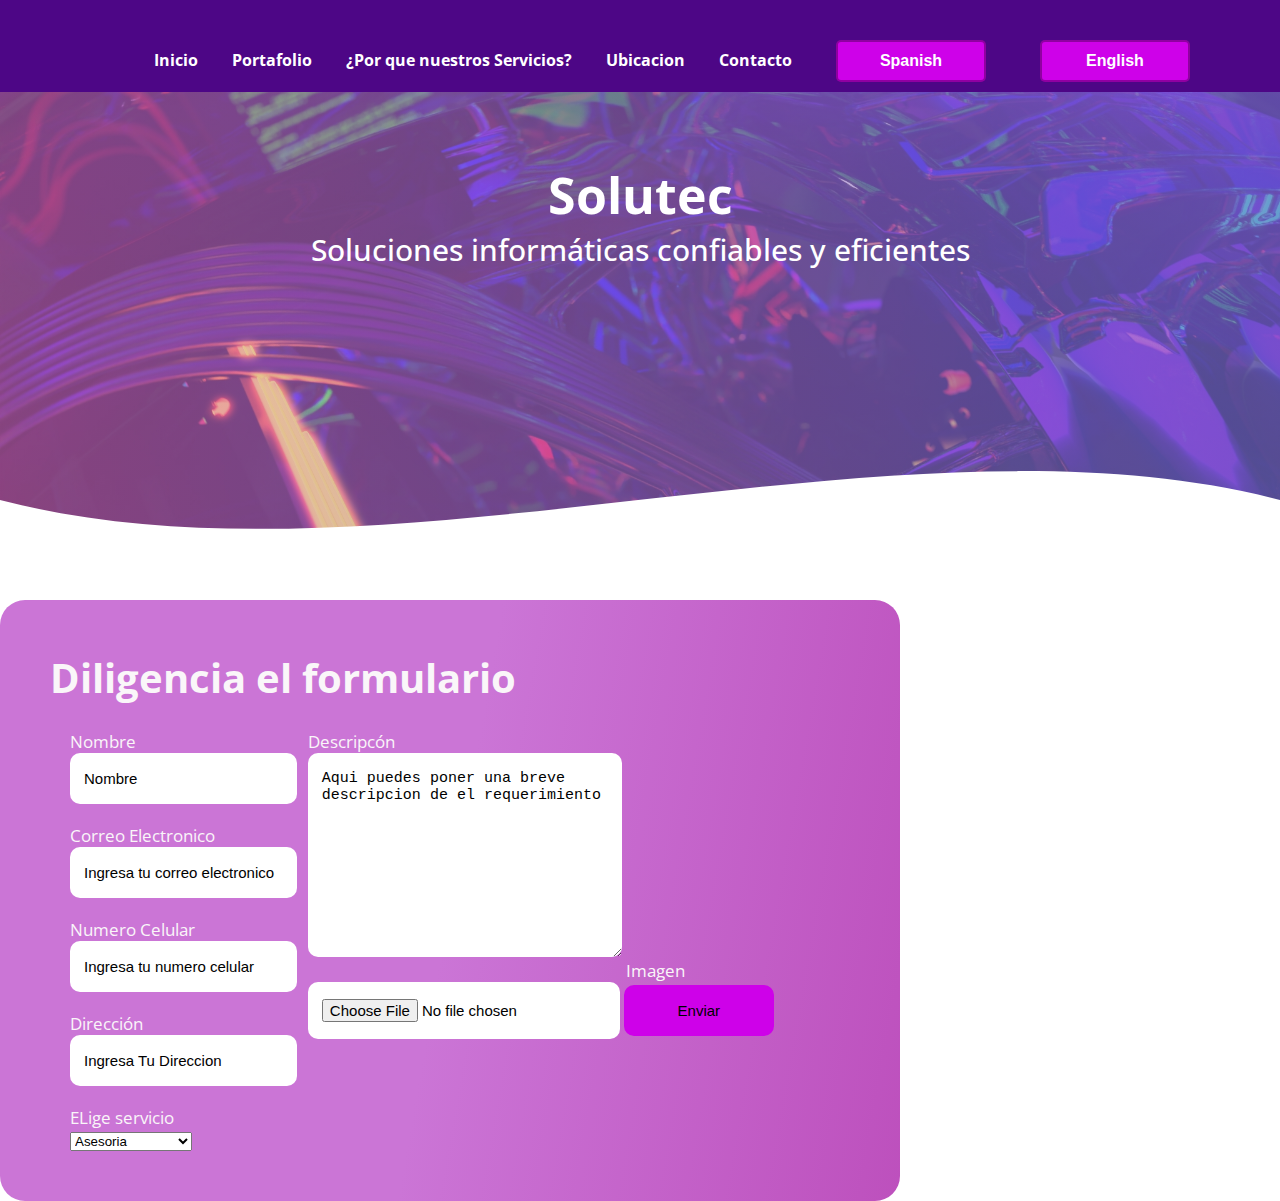
<file: form.html>
<!DOCTYPE html>
<html lang="es">

<head>
    <meta charset="UTF-8">
    <meta name="viewport" content="width=device-width, initial-scale=1.0">
    <meta http-equiv="X-UA-Compatible" content="ie=edge">
    <title>Form</title>
    <link rel="shortcut icon" href="img/alexcgdesign.png" type="image/x-icon">
    <link rel="stylesheet" href="css/style.css">
    <link href="https://fonts.googleapis.com/css?family=Open+Sans:300,400,700,800&display=swap" rel="stylesheet"> 
</head>

<body>

    <header><!--inicio Cabecera (header) de la pagina-->
        <nav><!--Navegador de la pagina-->
            <a href="./index.html">Inicio</a>
            <a href="./index.html">Portafolio</a>
            <a href="./index.html">¿Por que nuestros Servicios?</a>
            <a href="./index.html">Ubicacion</a>
            <a href="form.html">Contacto</a>
            <a href="index.html"><button class="btn">Spanish</button></a>
            <a href="indexING.html"> <button class="btn">English</button></a>              
        </nav><!--Fin del navegador-->
        <!--seccion del header-->
        <section class="textos-header" id="inicio">
            <h1>Solutec</h1>
            <h2>Soluciones informáticas confiables y eficientes</h2>
    
        
        </section>
        <!--Fin seccion-->
        <!--creamos un div para darle estilo al fin del header-->
        <div class="wave" style="height: 150px; overflow: hidden;"><svg viewBox="0 0 500 150" preserveAspectRatio="none"
                style="height: 100%; width: 100%;">
                <path d="M0.00,49.98 C150.00,150.00 349.20,-50.00 500.00,49.98 L500.00,150.00 L0.00,150.00 Z"
                    style="stroke: none; fill: #fff;"></path>
            </svg>
        </div><!--Fin del header-->
    </header><!--Fin cabecera (header) de la pagina-->


    <!--Creamos un div para un fomulario-->
    <div class="form-content">
        <h2>Diligencia el formulario</h2>
        <!--cramos un Div para la pimera parte del fomulario-->
        <div class="formulario">
            <div class="div_form">
                <label for="name">Nombre</label><br>
                <input type="text" name="name" id="name" value="Nombre"> <br>

                <label for="Email">Correo Electronico</label> <br>
                <input type="email" name="email" id="email" value="Ingresa tu correo electronico">

                <label for="number">Numero Celular</label> <br>
                <input type="text" name="number" id="number" value="Ingresa tu numero celular">

                <label for="addres">Dirección</form></label> <br>
                <input type="text" name="addres" id="addres" value="Ingresa Tu Direccion">
                <label for="text">ELige servicio</label> <br>  
                <select name="" id="">
                    <option value="">Asesoria</option>
                    <option value="">Mantenimiento</option>
                    <option value="">Soporte_Tecnico</option>
                </select>
            </div class="div_form"><!--Fin div primera parte de formulario-->
            <!--Creamos div  para segunda parte formulario-->
            <div> 

                <label for="text">Descripcón</label> <br>
                <textarea name="" id="" cols="30" rows="10">Aqui puedes poner una breve descripcion de el requerimiento</textarea>

                <label for="img">Imagen</form></label>
                <input type="file">

                <input  class="btn" type="submit" value="Enviar">

                <input type="hidden" name="_next" value="http://127.0.0.1:5500/form.html#">

                <input type="hidden" name="captcha" value="false">
            </div><!--Fin div segunda parte formulario-->
        </div><!--Fin div de formulario-->
    </div>

</body>

</html>
</file>
<file: css/style.css>
:root{
    margin: 0;
    padding: 0;
    box-sizing: border-box;
}
/*--------------------------------------------------*/
/*Se asginan valores iniciales a la pagina*/
* {
    margin: 0;
    padding: 0;
    box-sizing: border-box;
}
/*--------------------------------------------------*/

/*Asignamos un tipo de letra a todo el curpo (body)*/
body {
    font-family: 'open sans';   
}/*--------------------------------------------------*/

/*Asignamos estilos a las clases contenedor*/
.contenedor {
    padding: 60px 0;
    width: 90%;
    max-width: 1000px;
    margin: auto;
    overflow: hidden;
}
/*--------------------------------------------------*/

/*Asignamos estilos a las clases titulos*/
.titulo {
    color: #642a73;
    font-size: 30px;
    text-align: center;
    margin-bottom: 60px;
}
/*--------------------------------------------------*/

/* AQUI EMPEZAMOS CONFIGURACION DEL HEADER */
header {
    width: 100%;
    height: 600px;
    background: #aa8caf;
    /* fallback for old browsers */
    background: -webkit-linear-gradient(to right, hsla(253, 93%, 61%, 0.459), hsla(258, 37%, 48%, 0.664)), url(../img/background.jpeg);
    /* Chrome 10-25, Safari 5.1-6 */
    background: linear-gradient(to right, hwb(295 56% 4% / 0.459), hsla(246, 32%, 57%, 0.664)), url(../img/background.jpeg);
    /* W3C, IE 10+/ Edge, Firefox 16+, Chrome 26+, Opera 12+, Safari 7+ */
    background-size: cover;
    background-attachment: fixed;
    position: relative;    
}
/*--------------------------------------------------*/

/*PROPIEDADES DE LOS BOTONES DE IDIMOA*/
header nav >.btn{
    padding: 10px,10px;   
    background-color: #ded9e0;
    text-decoration: none;
    color: #f2f2f2;
}
.btn:hover{
    color:  rgb(184, 245, 179);
    background-color: #0d0d0d;
    text-decoration: none;
}
/*--------------------------------------------------*/

/*Damos estilos al navegador (nav)*/
nav{    
    width: 100%;   
    padding: 30px 50px 0 0;
    position: fixed;
    text-align: right;
    padding: 30px 50px 0 0;
    text-decoration: none;
    background-color: #4d0686;   
}
nav > a{
    color: white;
    font-weight: 700;
    text-decoration: none;
    margin-right: 30px;
    border:#414141;   
}
nav > a:hover{
    text-decoration: underline;
    border-radius: 20px 20px 20px 20px;
    color: whitesmoke;
}
/*--------------------------------------------------*/

/*Le damos estilos a la clase texto-header en el header*/
header .textos-header{
    display: flex;
    height: 430px;
    width: 100%;
    align-items: center;
    justify-content: center;
    flex-direction: column;
    text-align: center;
}
.textos-header h1{
    font-size: 50px;
    color:#fff;
}
.textos-header h2{
    font-size: 30px;
    font-weight: 500;
    color:#fff;
}
/*--------------------------------------------------*/

/*Le damos estilo al fin de header*/
.wave{
    position: absolute;
    bottom: 0;
    width: 100%;
}
/*-----------------------------------------------------------------------------*/
/*Le asignamos estilo a nuestro portafolio de servicios*/
.portafolio{    
    display: flex;
    text-align: center;
    width: 90rem;
    height: auto;
    margin: 50rem auto 0;
 }
 
.servicios {
    font-family: 'Poppins', sans-serif;
    /*display: flex;*/
    justify-content: center;
    align-items: center;
    background-color: #d1d2d6;
    padding: 0%;
}
.container {
    display: flex;
    justify-content: space-around;
    align-items: center;
   
}
.card {
    width: 400px;
    background-color: #fff;
    box-shadow: 0 4px 8px rgba(0, 0, 0, 0.1);
    border-radius: 6px;
    padding: 20px;
    margin: 20px;
    text-align: center;
    transition: all 0.3s;
}
.card img {     
    width: 100px;
    height: 100px;
    object-fit: cover;
    border-radius: 50%;
    margin-bottom: 20px;
}
.card:hover {
transform: scale(1.05);
}
.seccion2{
    background-color: #d1d2d6;
}
.contenter h2 {
    color: #333;
    margin-bottom: 10px;
}
button{
    margin: 10px;
    font-size: 1em;
    font-weight: bold;
    padding: 10px ;
    border-radius: 5px;
    border: 2px solid rgba(0, 0, 0, 0.3);
    color: white;
    background-color: blueviolet;
}
button:hover{
    background-color: rgba(101, 33,165);
    color: black;    
}
/*-----------------------------------------------------------------------------*/

/*configuramos el botos de whatssap*/
.wtsap{
    position: relative;
}
.pic{
    width: 55px;
    height: 55px;
    line-height: 55px;
    border: 30px;
    right: 30px;
    border-radius: 50px;
    box-shadow: 0px 1px 10px rgba(0, 0, 0, .3); 
    z-index: 100;
    
}
.container-button{
   background-color: #66f704;
    border: 1px solid #fff;
    position: fixed;
    z-index: 999;
    border-radius: 50%;
    bottom: 10%;
    right: 15px;
    padding: 15px;
    transition: ease 0.3s;
}
.container-button:hover{
    transform: scale(1.1);
    transition: ease 0.3s;
    border: 1px solid #000000;

}
.button{
    width: 45px;
    transform: ease 1s;
}

/*configuramos el responsive*/
@media(max-width:900px) {

    .portafolio{
    
        display: flex;
        text-align: center;
        width: 60rem;
        height: auto;
        margin: 15rem auto 0;
     }

    .slider-box{
        width: 50rem;
        display:inline-block;

    }
    .text{
        top: 20px;
        padding: 0;
        font-size: 1px;
        color: #fff;
    }

    .text h2{
        font-size: 15px;
        margin-bottom: 10px;
        color: #fff;
    }
   
}

/*Le damos estilo a la seccion de nuestrso servicios*/
main .sobre-nosotros{
    padding: 30px 0 60px 0;
}
.contenedor-sobre-nosotros{
    display: flex;
    justify-content: space-evenly;
}

.imagen-about-us{
    width: 48%;
}

.sobre-nosotros .contenido-textos{
    width: 48%;
}

.contenido-textos h3{
    margin-bottom: 15px;
}

.contenido-textos h3 span{
    background: #4d0686;
    color: #fff;
    border-radius: 50%;
    display: inline-block;
    text-align: center;
    width: 30px;
    height: 30px;
    padding: 2px;
    box-shadow: 0 0 6px 0 rgba(0, 0, 0, .5);
    margin-right: 5px;
}

.contenido-textos p{
    padding: 0px 0px 30px 15px;
    font-weight: 300;
    text-align: justify;
}

/* Galeria */




.galeria-port{
    display: flex;
    justify-content: space-evenly;
    flex-wrap: wrap;
}

.imagen-port{
    width: 24%;
    margin-bottom: 10px;
    overflow: hidden;
    position: relative;
    cursor: pointer;
    box-shadow: 0 0 6px 0 rgba(0, 0, 0, .5);
}

.imagen-port > img{
    width: 100%;
    height: 100%;
    object-fit: cover;
    display: block;
}

.hover-galeria{
    position: absolute;
    width: 100%;
    height: 100%;
    top: 0;
    transform: scale(0);
    background: hsla(273,91%,27%, 0.7);
    transition: transform .5s;
    display: flex;
    justify-content: center;
    align-items: center;
    flex-direction: column;
}


.cards{
    display: flex;
    justify-content: space-evenly;
}

.cards .card{
    background: #4d0686;
    display: flex;
    width: 46%;
    height: 200px;
    align-items: center;
    justify-content: space-evenly;
    border-radius: 5px;
    box-shadow: 0 0 6px 0 rgba(0, 0, 0, 0.6);
}

.cards .card img{
    width: 100px;
    height: 100px;
    object-fit: cover;
    border: 3px solid #fff;
    border-radius: 50%;
    display: block;
}

.cards .card > .contenido-texto-card{
    width: 60%;
    color: #fff;
}

.cards .card > .contenido-texto-card p{
    font-weight: 300;
    padding-top: 5px;
}

/*  Our team */

.about-services{
    background: #f2f2f2;
    padding-bottom: 30px;
}




.servicio-ind{
    width: 28%;
    text-align: center;
}

.servicio-ind img{
    width: 90%;
}

.servicio-ind h3{
    margin: 10px 0;
}

.servicio-ind p{
    font-weight: 300;
    text-align: justify;
}

/*Le asignamos estilo al footer*/
footer{
    background: #414141;
    padding: 60px 0 30px 0;
    margin: auto;
    overflow: hidden;
}

.contenedor-footer{
    display: flex;
    width: 90%;
    justify-content: space-evenly;
    margin: auto;
    padding-bottom: 50px;
    border-bottom: 1px solid #ccc;
}

.content-foo{
    text-align: center;
}

.content-foo h4{
    color: #fff;
    border-bottom: 3px solid #af20d3;
    padding-bottom: 5px;
    margin-bottom: 10px;
}

.content-foo p{
    color: #ccc;
}

.titulo-final{
    text-align: center;
    font-size: 24px;
    margin: 20px 0 0 0;
    color: #9e9797;
}
.contenedora{
    text-align: center;
}
/*-----------------------------------------------------------------------------*/

/*configuramos el responsive*/
@media screen and (max-width:900px){
    header{
        background-position: center;
    }
    nav{background-position: center;
        width: 80%;
    }
    .contenedor-sobre-nosotros{
        flex-direction: column;
        justify-content: center;
        align-items: center;
    }
    .sobre-nosotros .contenido-textos{
        width: 90%;
    }
    .imagen-about-us{
        width: 90%;
    }
    .imagen-port{
        width: 44%;
    }
    /*-----------------------------------------------------------------------------*/

    /* seccion testimonio de Clientes */
    .cards{
        flex-direction: column;
        justify-content: center;
        align-items: center;
    }
    .cards .card{
        width: 90%;
    }
    .cards .card:first-child{
        margin-bottom: 30px;
    }
    /*-----------------------------------------------------------------------------*/

    /* seccion servicios */
    .container{
        align-items: center;
        justify-content: center;
        flex-direction: column;
    }
    .servicio-ind{
        width: 100%;
        text-align: center;
    }
    .servicio-ind:nth-child(1), .servicio-ind:nth-child(2){
        margin-bottom: 60px;
    }
    .servicio-ind img{
        width: 90%;
    }
}
/*-----------------------------------------------------------------------------*/

/*configuramos el responsive a otra medida*/
@media screen and (max-width:500px){
    nav{
        text-align: center;
        padding: 30px 0 0 0;        
    }
    nav > a{
        margin-right: 5px;
    }
    .textos-header h1{
        font-size: 35px;
    }
    .textos-header h2{
        font-size: 20px;
    }
    

    .sobre-nosotros .contenido-textos{
        width: 95%;
    }
    /*-----------------------------------------------------------------------------*/
    /*Seccion Clientes */
    .cards .card{
        height: 450px;
        display: flex;
        flex-direction: column;
        align-items: center;
    }
    .cards .card img{
        width: 90px;
        height: 90px;
    }
    /*-----------------------------------------------------------------------------*/
    /* responsive del footer */

    .contenedor-footer{
        flex-direction: column;
        border: none;
    }
    .content-foo{
        margin-bottom: 20px;
        text-align: center;
    }
    .content-foo h4{
        border: none;
    }
    .content-foo p{
        color: #ccc;
        border-bottom: 1px solid #f2f2f2;
        padding-bottom: 20px;
    }
    .titulo-final{
        font-size: 20px;
    }
}
/*-----------------------------------------------------------------------------*/

/*Le damos estilo al formulario */
.form-content{    
    background: linear-gradient(
        100deg,
        rgb(203, 117, 214)50%,
        rgb(189, 80, 189)
    );
   /* url();*/
    background-position: center;
    background-repeat: no-repeat;
    background-size: cover;
    padding: 50px;
    width: 80px;
    border-radius: 25px;
    justify-content: center;
    align-items: center;
    min-width: 100vh;
}
.form-content h2 {
    color: #faf6f9;
    font-size: 40px;
    margin-bottom: 25px;
}
form{
    /*display: flex;*/
    flex-direction: column;
    width: 50%; 
}
label{    
    font-size: 17px;
    color: #faf6f9;
    margin-bottom: 10px;
}
input, textarea{
    padding: 17px 14px;
    background-color: white;
    border: 0;
    font-size: 15px;
    color: black;
    margin-bottom: 20px;
    border-radius: 10px;
}
:focus{
    outline: 1px solid salmon;
}
.btn{
    background-color: #ce01e9;
    width: 150px;
    align-self: flex-start;
    cursor: pointer;
}
button:hover{
    background-color: #642a73;
}
/*-----------------------------------------------------------------------------*/

/*Configuramos el responsive del formulario*/
@media screen and (max-width:991px){
    nav{
        background-position: center;
        width: 70%;
    }
    body{
        padding: 30px;
    }        
    .form-content{
        background-position: center;
        width: 40%;
        min-width: 80vh;        
    }   
    .formulario{
        align-items: center;
        justify-content: center;
        flex-direction: column;
        background-position: center;
        width: 50%;
    }
}
/*-----------------------------------------------------------------------------*/
/*-----------------------------------------------------------------------------*/

.formulario{
    display: flex;
}
.div_form{
    margin: 0px 10px 0px 20px;
}
/* wta
.wtsap{
    position: relative;
}
.pic{
    width: 55px;
    height: 55px;
    line-height: 55px;
    border: 30px;
    right: 30px;
    border-radius: 50px;
    box-shadow: 0px 1px 10px rgba(0, 0, 0, .3); 
    z-index: 100;
    
}*/
</file>
